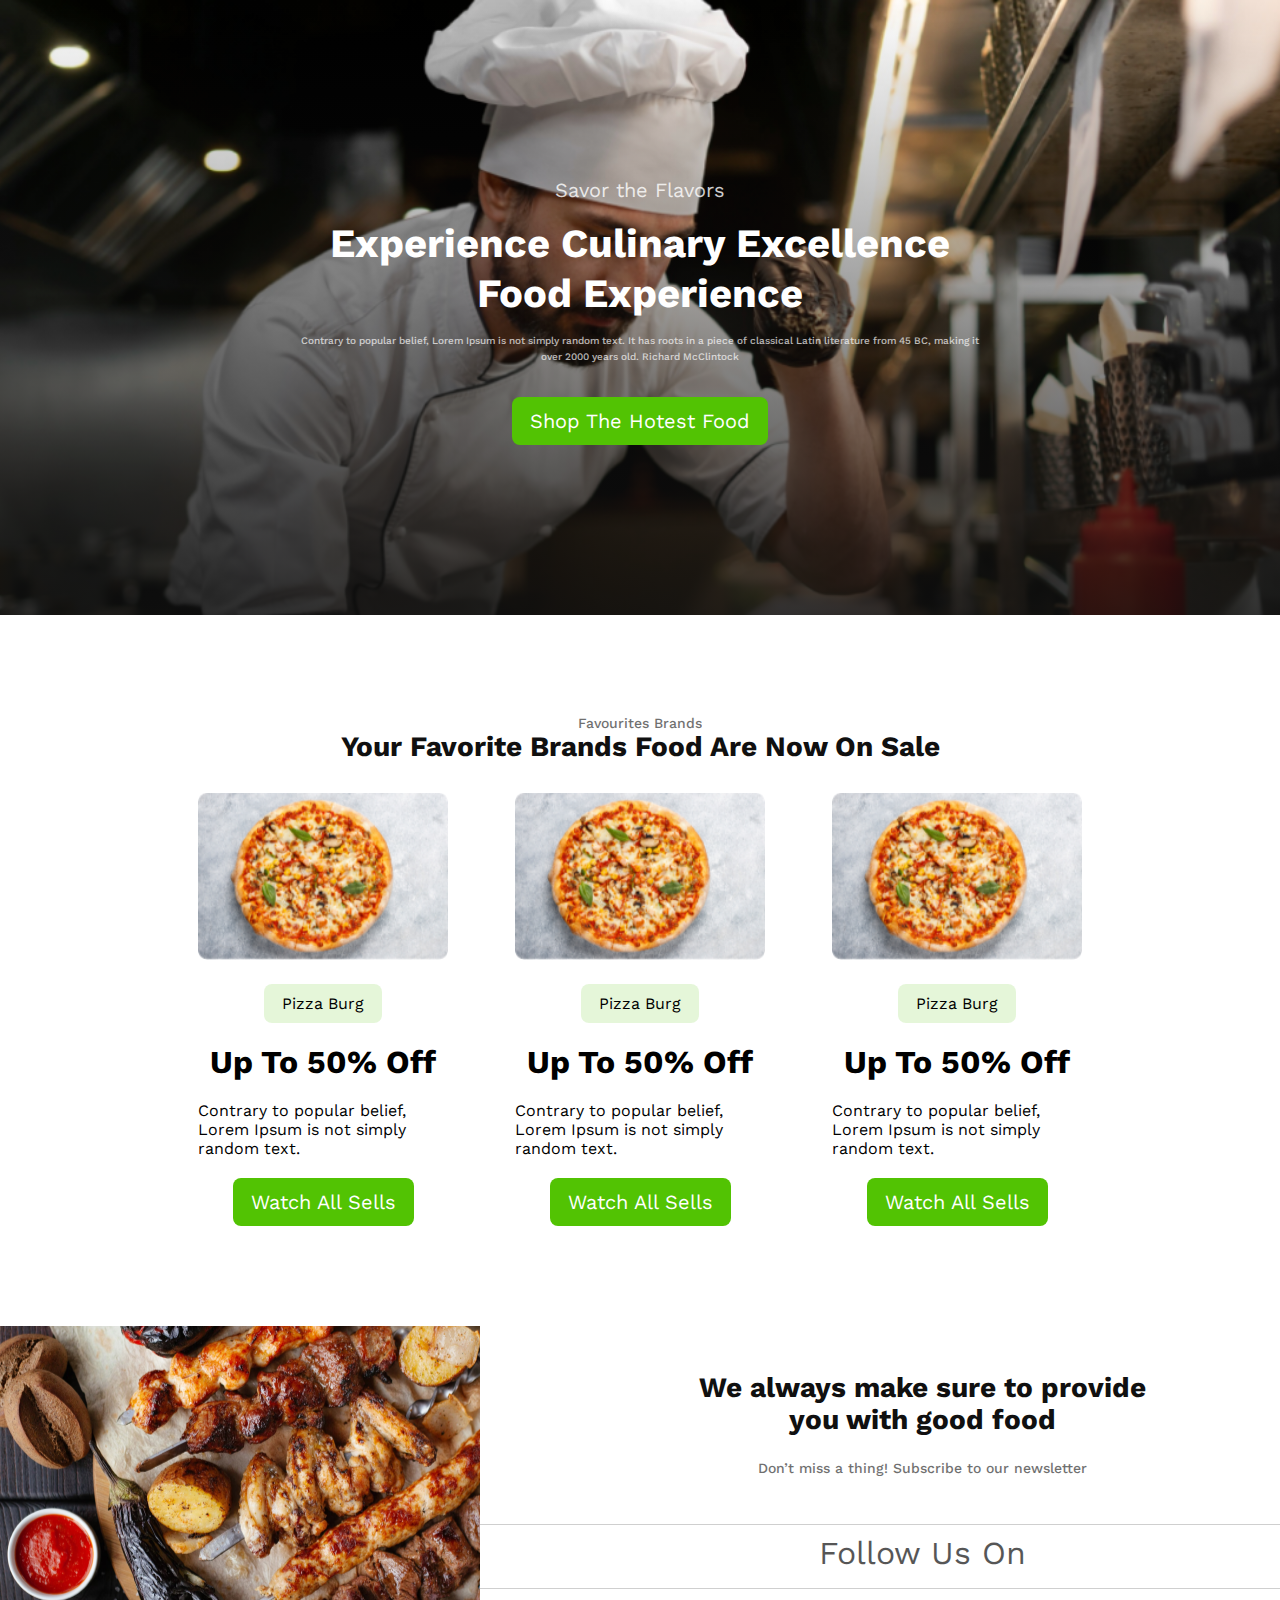
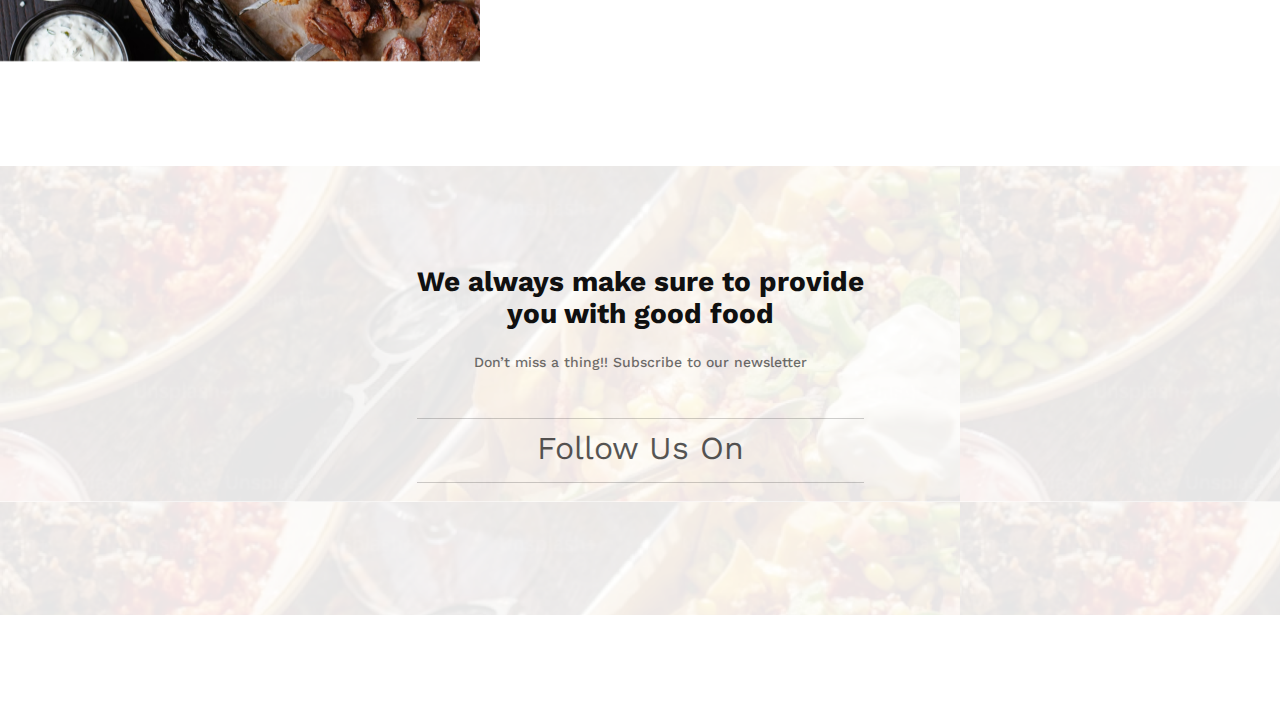
<file: index.html>
<!DOCTYPE html>
<html lang="en">

<head>
    <meta charset="UTF-8">
    <meta name="viewport" content="width=device-width, initial-scale=1.0">
    <title>Good Food Restaurant</title>
    <link rel="stylesheet" href="style/style.css">
</head>

<body>
    <!-- section>div>p+h1+p+button -->
    <section id="hero">
        <div class="hero-content">
            <p class="subtitle">Savor the Flavors</p>
            <h1 class="title">Experience Culinary Excellence Food Experience</h1>
            <p class="description">Contrary to popular belief, Lorem Ipsum is not simply random text. It has roots in a
                piece of classical
                Latin literature from 45 BC, making it over 2000 years old. Richard McClintock</p>

            <div class="btn-container">
                <button class="btn">Shop The Hotest Food</button>
            </div>
        </div>
    </section>

    <section id="card-box">
        <div class="container">
            <div class="info">
                <p class="subtitle"> Favourites Brands</p>
                <h1 class="title">Your Favorite Brands Food Are Now On Sale</h1>
            </div>

            <div class="card-container">

                <div class="card">
                    <div class="image-box">
                        <img src="assets/pizza.png" alt="">
                    </div>
                    <div class="shop">
                        <span>Pizza Burg</span>
                    </div>
                    <h1>Up To 50% Off</h1>
                    <p>Contrary to popular belief, Lorem Ipsum is not simply random text.</p>
                    <button class="btn">Watch All Sells</button>
                </div>

                <div class="card">
                    <div class="image-box">
                        <img src="assets/pizza.png" alt="">
                    </div>
                    <div class="shop">
                        <span>Pizza Burg</span>
                    </div>
                    <h1>Up To 50% Off</h1>
                    <p>Contrary to popular belief, Lorem Ipsum is not simply random text.</p>
                    <button class="btn">Watch All Sells</button>
                </div>

                <div class="card">
                    <div class="image-box">
                        <img src="assets/pizza.png" alt="">
                    </div>
                    <div class="shop">
                        <span>Pizza Burg</span>
                    </div>
                    <h1>Up To 50% Off</h1>
                    <p>Contrary to popular belief, Lorem Ipsum is not simply random text.</p>
                    <button class="btn">Watch All Sells</button>
                </div>
            </div>
        </div>
    </section>

    <section id="about-us">
        <div class="container">
            <div class="image-box">
                <img src="assets/foods.png" alt="">
                 
            </div>

            <div class="info">
                <h1 class="title">We always make sure to provide <br> you with good food</h1>
                <p class="subtitle">Don’t miss a thing! Subscribe to our newsletter</p>
                <div class="div-follow">
                    <p>Follow Us On</p>
                </div>

                <div class="social-icons">
                </div>
            </div>
        </div>
    </section>

    <section id="social">
        <div class="container">
            <div class="info">
                <h1 class="title">We always make sure to provide <br> you with good food</h1>
                <p class="subtitle">Don’t miss a thing!! Subscribe to our newsletter</p>
                <div class="div-follow">
                    <p>Follow Us On</p>
                </div>
            </div>

            <div class="social-icons">

            </div>
        </div>
    </section>


</body>

</html>
</file>
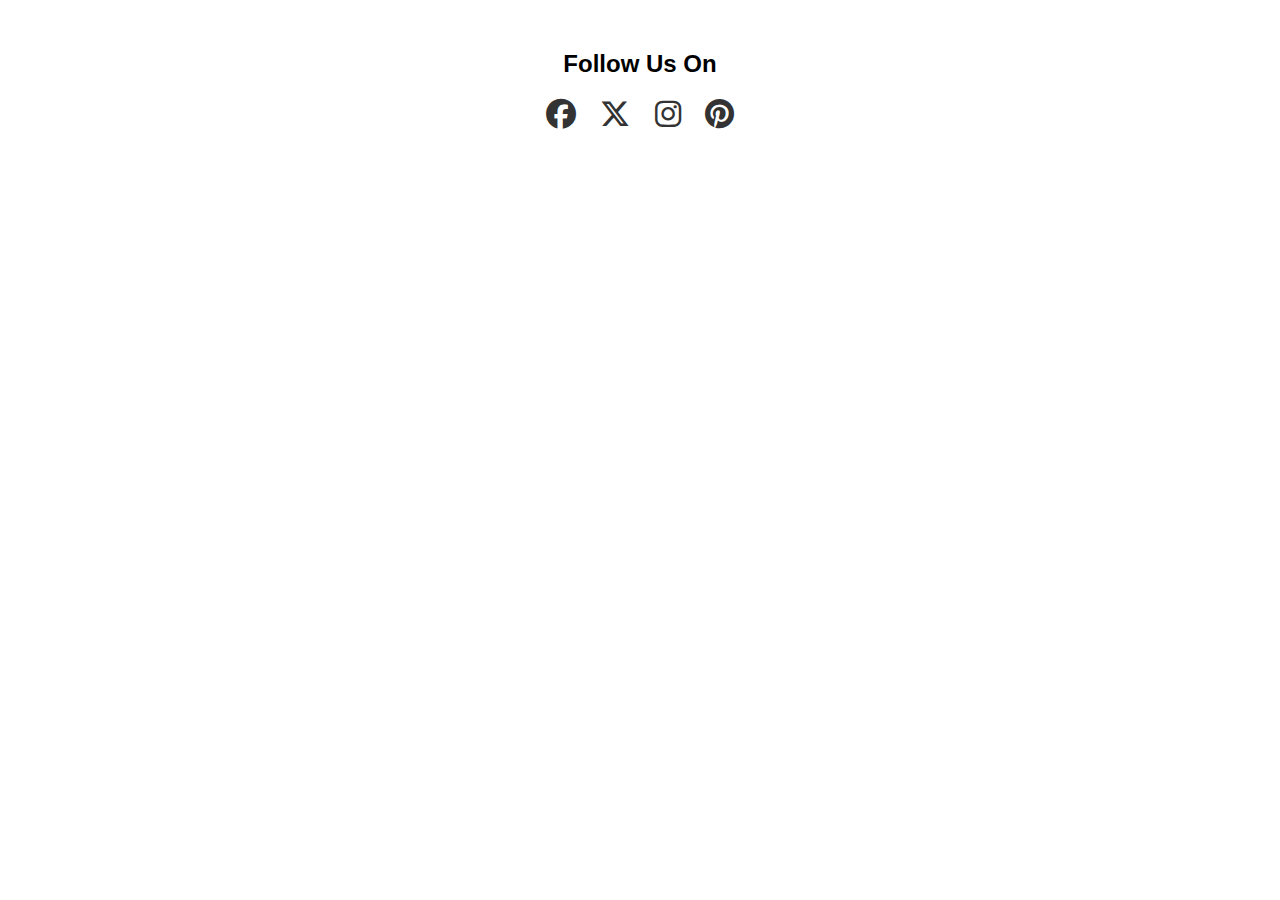
<file: icon.html>
<!DOCTYPE html>
<html lang="en">
<head>
  <meta charset="UTF-8">
  <meta name="viewport" content="width=device-width, initial-scale=1.0">
  <title>Social Icons</title>
  <!-- Font Awesome CDN -->
  <link rel="stylesheet" href="https://cdnjs.cloudflare.com/ajax/libs/font-awesome/6.4.0/css/all.min.css">
  <style>
    body {
      text-align: center; 
      font-family: Arial, sans-serif;
      margin-top: 50px;
    }
    .social-icons a {
      margin: 10px;
      font-size: 30px;
      text-decoration: none;
      color: #333;
      transition: 0.3s;
    }
    .social-icons a:hover {
      color: #0077ff; /* Hover effect */
    }
  </style>
</head>
<body>

  <h2>Follow Us On</h2>
  <div class="social-icons">
    <a href="https://facebook.com" target="_blank"><i class="fab fa-facebook"></i></a>
    <a href="https://x.com/" target="_blank"><i class="fab fa-x-twitter"></i></a>
    <a href="https://instagram.com" target="_blank"><i class="fab fa-instagram"></i></a>
    <a href="https://pinterest.com" target="_blank"><i class="fab fa-pinterest"></i></a>
  </div>

</body>
</html>
</file>
<file: style/style.css>
@import url('https://fonts.googleapis.com/css2?family=Work+Sans:ital,wght@0,100..900;1,100..900&display=swap');
/* font-family: "Work Sans", sans-serif; */

* {
    margin: 0;
    padding: 0;
}

.btn-container {
    text-align: center;
}

.btn {
    padding: 14px 18px 14px 18px;
    color: rgba(255, 255, 255, 1);
    font-family: Work Sans;
    font-size: 20px;
    font-weight: 400;
    line-height: 100%;
    letter-spacing: 0%;
    text-align: center;
    justify-content: center;
    border-radius: 8px;
    background: rgba(82, 195, 3, 1);
    border: none;
    cursor: pointer;

}

#hero {
    height: 615px;
    background-image: linear-gradient(0deg,
            rgb(16, 16, 16) -19.5%,
            rgba(16, 16, 16, 0) 100%), url('../assets/hero-bg.png');
    background-repeat: no-repeat;
    background-size: cover;
    background-position: center;
    display: flex;
    justify-content: center;
    align-items: center;
    gap: 20px;
}

#hero .hero-content {
    width: 685px;
}

#hero .hero-content .subtitle {
    opacity: 0.8;
    color: rgb(255, 255, 255);
    font-family: Work Sans;
    font-size: 20px;
    font-weight: 600px;
    line-height: 38px;
    letter-spacing: 0%;
    text-align: center;
    margin-bottom: 10px;
}

#hero .hero-content .title {
    color: rgb(255, 255, 255);
    font-family: Work Sans;
    font-size: 40px;
    font-weight: 700;
    line-height: 50px;
    letter-spacing: 0%;
    text-align: center;
    margin-bottom: 14px;
}

#hero .hero-content .description {
    opacity: 0.7;
    color: rgb(255, 255, 255);
    font-family: Work Sans;
    font-size: 10px;
    font-weight: 500;
    line-height: 16px;
    letter-spacing: 0%;
    text-align: center;
    margin-bottom: 32px;
}

#hero .hero-content .description .button {
    color: aqua;
    text-align: center;
}

#card-box {
    width: 884px;
    margin: 100px auto;
}


#card-box .subtitle {
    color: rgba(16, 16, 16, 1);
    font-family: Work Sans;
    font-size: 14px;
    font-weight: 500;
    line-height: 16px;
    letter-spacing: 0%;
    text-align: center;
    opacity: 0.6;
}

#card-box .title {
    color: rgba(16, 16, 16, 1);

    font-family: Work Sans;
    font-size: 28px;
    font-weight: 700;
    line-height: 32px;
    letter-spacing: 0%;
    text-align: center;
}

.card-container {
    margin-top: 30px;
    display: flex;
    justify-content: space-between;
    font-family: Work Sans;
}

.card {
    max-width: 250px;
    display: flex;
    flex-direction: column;
    gap: 20px;
    justify-content: center;
    align-items: center;
}

.card .image-box {
    width: 250px;
}

.card .image-box img {
    width: 100%;
}

.card .shop {
    padding: 10px 18px 10px 18px;
    border-radius: 8px;
    background: rgba(82, 195, 3, 0.15);
}

#about-us {
    width: 1286px;
    margin: 100px auto;

}


#about-us .container {
    display: flex;
    justify-content: space-between;
    align-items: center;
    background: rgba(255, 255, 255, 1);
}


#about-us .title {
    color: rgba(16, 16, 16, 1);
    font-family: Work Sans;
    font-size: 28px;
    font-weight: 700;
    line-height: 32px;
    letter-spacing: 0%;
    text-align: center;
}

#about-us .subtitle {
    color: rgba(16, 16, 16, 1);
    font-family: Work Sans;
    font-size: 14px;
    font-weight: 500;
    line-height: 16px;
    letter-spacing: 0%;
    text-align: center;
    margin-top: 24px;
    margin-bottom: 48px;
    opacity: 0.6;
}

#about-us .div-follow {
    width: 884px;
    height: 65px;

    display: flex;
    flex-direction: row;
    justify-content: center;
    align-items: center;
    gap: 10px;
    padding: 30px 10px 30px 10px;
    margin-bottom: 32px;

    box-sizing: border-box;
    border-bottom: 1px solid rgba(16, 16, 16, 0.2);
    border-top: 1px solid rgba(16, 16, 16, 0.2);
}

#about-us .div-follow p {
    opacity: 0.7;
    width: 207px;
    height: 38px;

    color: rgba(16, 16, 16, 1);
    font-family: Work Sans;
    font-size: 32px;
    font-weight: 400;
    line-height: 100%;
    letter-spacing: 0%;
    text-align: center;
    margin-top: 30px;
    margin-bottom: 30px;
}


#social {
    background-image: url('../assets/social-bg.png');
    /* width: 1294px; */
    height: 449px;
    margin: 100px auto;
    display: flex;
    justify-content: center;
    align-items: center;

}

#social .container {
    position: relative;
    display: inline-block;

}

#social .title {
    color: rgba(16, 16, 16, 1);
    font-family: Work Sans;
    font-size: 28px;
    font-weight: 700;
    line-height: 32px;
    letter-spacing: 0%;
    text-align: center;
}

#social .subtitle {
    color: rgba(16, 16, 16, 1);
    font-family: Work Sans;
    font-size: 14px;
    font-weight: 500;
    line-height: 16px;
    letter-spacing: 0%;
    text-align: center;
    margin-top: 24px;
    margin-bottom: 48px;
    opacity: 0.6;
}

#social .div-follow {
    /* width: 884px; */
    height: 65px;

    display: flex;
    flex-direction: row;
    justify-content: center;
    align-items: center;
    gap: 10px;
    padding: 30px 10px 30px 10px;
    margin-bottom: 32px;

    box-sizing: border-box;
    border-bottom: 1px solid rgba(16, 16, 16, 0.2);
    border-top: 1px solid rgba(16, 16, 16, 0.2);
}

#social .div-follow p {
    opacity: 0.7;
    width: 207px;
    height: 38px;

    color: rgba(16, 16, 16, 1);
    font-family: Work Sans;
    font-size: 32px;
    font-weight: 400;
    line-height: 100%;
    letter-spacing: 0%;
    text-align: center;
    margin-top: 30px;
    margin-bottom: 30px;
}
</file>
